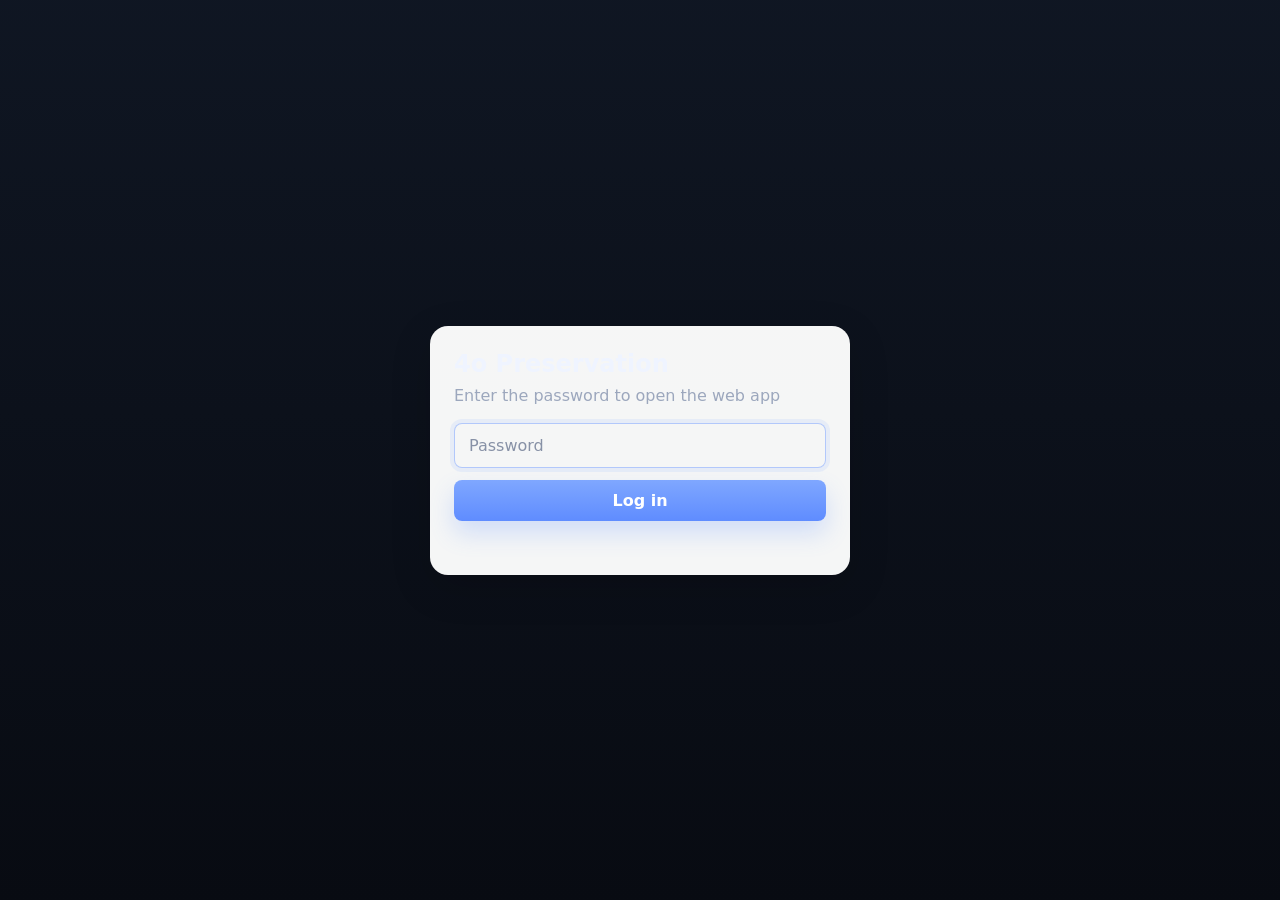
<file: static/login.html>
<!doctype html>
<html lang="en">
  <head>
    <meta charset="utf-8" />
    <meta name="viewport" content="width=device-width, initial-scale=1" />
    <title>Login · 4o Preservation</title>
    <link rel="stylesheet" href="/static/styles.css" />
    <style>
      body {
        display: grid;
        place-items: center;
        min-height: 100vh;
      }

      .login-card {
        width: min(420px, calc(100vw - 32px));
        background: rgba(255, 255, 255, 0.96);
        border-radius: 18px;
        padding: 24px;
        box-shadow: 0 12px 40px rgba(0, 0, 0, 0.15);
      }

      .login-card h1 {
        margin: 0 0 8px;
      }

      .login-card p {
        margin: 0 0 18px;
      }

      .login-card input,
      .login-card button {
        width: 100%;
      }

      .login-card button {
        margin-top: 12px;
      }

      .error-text {
        min-height: 1.25rem;
        margin-top: 10px;
        color: #b42318;
      }
    </style>
  </head>
  <body>
    <section class="login-card" aria-label="Login form">
      <h1>4o Preservation</h1>
      <p class="muted">Enter the password to open the web app</p>

      <form id="loginForm">
        <input
          id="passwordInput"
          type="password"
          placeholder="Password"
          autocomplete="current-password"
          aria-label="Password"
          required
        />
        <button class="primary" id="loginButton" type="submit">Log in</button>
      </form>

      <div id="errorText" class="error-text" aria-live="polite"></div>
    </section>

    <script>
      const form = document.getElementById("loginForm");
      const passwordInput = document.getElementById("passwordInput");
      const loginButton = document.getElementById("loginButton");
      const errorText = document.getElementById("errorText");

      form.addEventListener("submit", async (event) => {
        event.preventDefault();

        const password = passwordInput.value.trim();
        if (!password) {
          errorText.textContent = "Enter a password";
          return;
        }

        loginButton.disabled = true;
        loginButton.textContent = "Signing in...";
        errorText.textContent = "";

        try {
          const response = await fetch("/login", {
            method: "POST",
            headers: { "Content-Type": "application/json" },
            body: JSON.stringify({ password }),
          });

          const contentType = response.headers.get("Content-Type") || "";
          const isJson = contentType.includes("application/json");
          const body = isJson ? await response.json() : await response.text();

          if (!response.ok) {
            const message =
              isJson && body && body.error
                ? body.error
                : "Login failed";
            throw new Error(message);
          }

          window.location.href = "/";
        } catch (error) {
          errorText.textContent = error.message || "Login failed";
          passwordInput.select();
        } finally {
          loginButton.disabled = false;
          loginButton.textContent = "Log in";
        }
      });

      passwordInput.focus();
    </script>
  </body>
</html>
</file>
<file: static/styles.css>
:root {
  color-scheme: dark;
  --bg: #0a0d14;
  --bg-accent:
    radial-gradient(circle at top, rgba(102, 145, 255, 0.16), transparent 28%),
    radial-gradient(circle at 85% 10%, rgba(67, 212, 181, 0.14), transparent 24%),
    linear-gradient(180deg, #0b0f17 0%, #090c13 100%);
  --panel: rgba(18, 24, 36, 0.82);
  --panel-strong: rgba(14, 19, 31, 0.94);
  --border: rgba(255, 255, 255, 0.08);
  --border-strong: rgba(255, 255, 255, 0.13);
  --text: #eff4ff;
  --muted: #9ca7bd;
  --accent: #7aa2ff;
  --accent-strong: #5d8eff;
  --danger: #ffb1b1;
  --danger-bg: rgba(255, 99, 99, 0.12);
  --danger-border: rgba(255, 137, 137, 0.4);
  --shadow-lg: 0 24px 60px rgba(0, 0, 0, 0.38);
  --shadow-md: 0 14px 30px rgba(0, 0, 0, 0.24);
  --radius-xl: 24px;
  --radius-lg: 18px;
  --radius-md: 14px;
  --radius-sm: 10px;
  --header-height: 88px;
}

* {
  box-sizing: border-box;
}

html,
body {
  margin: 0;
  min-height: 100%;
}

body {
  font-family:
    system-ui,
    ui-sans-serif,
    sans-serif;
  background: var(--bg-accent);
  color: var(--text);
}

button,
input,
textarea {
  font: inherit;
}

button {
  transition:
    transform 140ms ease,
    border-color 140ms ease,
    background 140ms ease,
    opacity 140ms ease;
}

button:hover:not(:disabled) {
  transform: translateY(-1px);
}

button:disabled,
textarea:disabled,
input:disabled {
  opacity: 0.62;
  cursor: not-allowed;
}

input,
textarea,
button {
  border-radius: var(--radius-sm);
  border: 1px solid var(--border);
}

input,
textarea,
select {
  background: rgba(255, 255, 255, 0.03);
  color: var(--text);
  padding: 12px 14px;
  outline: none;
}

input::placeholder,
textarea::placeholder {
  color: #8791a6;
}

input:focus,
textarea:focus,
select:focus {
  border-color: rgba(122, 162, 255, 0.55);
  box-shadow: 0 0 0 4px rgba(122, 162, 255, 0.12);
}

textarea {
  resize: none;
  min-height: 96px;
  line-height: 1.5;
}

button {
  background: rgba(255, 255, 255, 0.04);
  color: var(--text);
  padding: 11px 14px;
  cursor: pointer;
}

button.primary {
  background: linear-gradient(180deg, var(--accent) 0%, var(--accent-strong) 100%);
  border: none;
  color: #fff;
  font-weight: 700;
  box-shadow: 0 12px 24px rgba(93, 142, 255, 0.24);
}

button.primary:hover:not(:disabled) {
  box-shadow: 0 16px 28px rgba(93, 142, 255, 0.3);
}

.secondary {
  background: transparent;
  border: 1px solid var(--border);
  color: inherit;
}

#clearMemories {
  border-color: rgba(255, 118, 118, 0.28);
  color: var(--danger);
  background: rgba(255, 118, 118, 0.06);
}

header {
  display: flex;
  align-items: center;
  gap: 16px;
  padding: 18px 22px;
  margin: 18px 18px 0;
  min-height: var(--header-height);
  border: 1px solid var(--border);
  background: var(--panel);
  backdrop-filter: blur(18px);
  border-radius: var(--radius-xl);
  box-shadow: var(--shadow-md);
}

header strong {
  display: block;
  font-size: 1.1rem;
  letter-spacing: 0.01em;
}

.header-actions,
.panel-heading {
  display: flex;
  align-items: center;
  gap: 10px;
}

.header-actions {
  margin-left: auto;
}

.panel-heading {
  justify-content: space-between;
}

.chat-panel-heading {
  margin-bottom: 14px;
}

.chat-panel-heading h2 {
  margin: 0;
}

.chat-heading-actions {
  display: flex;
  align-items: center;
  gap: 8px;
  flex-wrap: wrap;
}

.chat-heading-actions button {
  min-height: 38px;
  padding: 9px 12px;
}

.mobile-only {
  display: none;
}

main {
  display: grid;
  grid-template-columns: minmax(260px, 300px) minmax(0, 1fr) minmax(280px, 340px);
  gap: 16px;
  min-height: calc(100dvh - var(--header-height) - 52px);
  height: calc(100dvh - var(--header-height) - 52px);
  padding: 16px 18px 18px;
}

.panel-conversations,
.panel-chat,
.panel-memories {
  display: flex;
  flex-direction: column;
  min-height: 0;
  border: 1px solid var(--border);
  border-radius: var(--radius-xl);
  background: var(--panel);
  backdrop-filter: blur(20px);
  box-shadow: var(--shadow-lg);
  overflow: hidden;
}

.panel-memories {
  overflow-y: auto;
  overflow-x: hidden;
}

.panel-chat {
  background: linear-gradient(180deg, rgba(18, 24, 36, 0.95) 0%, rgba(13, 18, 29, 0.98) 100%);
}

.panel-conversations,
.panel-memories {
  padding: 18px;
}

.panel-chat {
  padding: 18px 18px 14px;
}

h2 {
  margin: 0 0 14px;
  font-size: 1.05rem;
}

h3 {
  margin: 0;
  font-size: 1rem;
}

.search-row,
.row {
  display: flex;
  gap: 10px;
  margin-bottom: 14px;
}

.search-row input,
.row input {
  width: 100%;
}

.mobile-history-hint {
  display: none;
  margin: -2px 0 12px;
  font-size: 13px;
  color: var(--muted);
}

.list {
  display: flex;
  flex-direction: column;
  gap: 10px;
  min-height: 0;
  overflow-y: auto;
  padding-right: 4px;
}

.list-item {
  display: grid;
  grid-template-columns: minmax(0, 1fr) auto;
  gap: 8px;
  align-items: stretch;
}

.list-item.pinned .list-primary {
  border-color: rgba(255, 205, 112, 0.32);
  background: linear-gradient(180deg, rgba(255, 205, 112, 0.12), rgba(122, 162, 255, 0.06));
}

.list-item button {
  text-align: left;
  white-space: pre-wrap;
  border-color: transparent;
  background: rgba(255, 255, 255, 0.04);
}

.list-primary {
  padding: 14px;
  line-height: 1.45;
}

.list-primary:hover,
.list-primary.active {
  border-color: rgba(122, 162, 255, 0.36);
  background: linear-gradient(180deg, rgba(122, 162, 255, 0.14), rgba(122, 162, 255, 0.08));
}

.list-item-actions {
  display: inline-flex;
  align-items: stretch;
  gap: 8px;
}

.list-item .danger {
  min-width: 42px;
  padding-inline: 0;
  color: var(--danger);
  border-color: rgba(255, 118, 118, 0.22);
  background: rgba(255, 118, 118, 0.06);
}

.list-item .conversation-pin {
  min-width: 42px;
  padding-inline: 0;
  text-align: center;
  color: #ffd987;
  border-color: rgba(255, 205, 112, 0.24);
  background: rgba(255, 205, 112, 0.07);
}

.status {
  margin: 0 0 14px;
  min-height: 0;
  padding: 0;
  color: var(--muted);
}

.status:not(:empty) {
  min-height: 44px;
  padding: 12px 14px;
  border-radius: var(--radius-md);
  border: 1px solid rgba(122, 162, 255, 0.22);
  background: rgba(122, 162, 255, 0.08);
}

.status.error:not(:empty) {
  color: var(--danger);
  border-color: var(--danger-border);
  background: var(--danger-bg);
}

.messages {
  flex: 1;
  min-height: 0;
  overflow-y: auto;
  display: flex;
  flex-direction: column;
  gap: 14px;
  padding-right: 6px;
}

.messages:empty::before {
  content: "Start a conversation. Your saved memories will still be available in context.";
  display: block;
  margin: auto 0;
  padding: 18px;
  border: 1px dashed var(--border-strong);
  border-radius: var(--radius-lg);
  color: var(--muted);
  text-align: center;
  background: rgba(255, 255, 255, 0.025);
}

.bubble {
  max-width: min(78ch, 84%);
  padding: 14px 16px;
  border-radius: 18px;
  line-height: 1.6;
  font-size: 0.97rem;
  white-space: pre-wrap;
  border: 1px solid transparent;
}

.bubble.user {
  align-self: flex-end;
  background: linear-gradient(180deg, rgba(122, 162, 255, 0.22), rgba(122, 162, 255, 0.14));
  border-color: rgba(122, 162, 255, 0.24);
  border-bottom-right-radius: 6px;
}

.bubble.assistant {
  align-self: flex-start;
  background: rgba(255, 255, 255, 0.05);
  border-color: rgba(255, 255, 255, 0.08);
  border-bottom-left-radius: 6px;
}

.bubble.pending {
  opacity: 0.82;
  font-style: italic;
}

.bubble.error {
  border-color: var(--danger-border);
  background: var(--danger-bg);
}

.message-row {
  display: flex;
  flex-direction: column;
  gap: 6px;
}

.message-row.user {
  align-items: flex-end;
}

.message-row.assistant {
  align-items: flex-start;
}

.message-timestamp {
  color: var(--muted);
  font-size: 0.74rem;
  line-height: 1.2;
}

.message-row.user .message-timestamp {
  align-self: flex-end;
}

.message-image-previews {
  display: grid;
  grid-template-columns: repeat(auto-fit, minmax(150px, 1fr));
  gap: 10px;
  width: min(78ch, 84%);
}

.message-image-preview-card {
  display: flex;
  flex-direction: column;
  gap: 6px;
  padding: 8px;
  border-radius: var(--radius-md);
  border: 1px solid var(--border);
  background: rgba(255, 255, 255, 0.04);
  text-decoration: none;
  color: inherit;
  overflow: hidden;
}

.message-image-preview-card:hover {
  border-color: rgba(122, 162, 255, 0.36);
  background: rgba(122, 162, 255, 0.08);
}

.message-image-preview-img {
  width: 100%;
  aspect-ratio: 16 / 10;
  object-fit: cover;
  border-radius: 12px;
  background: rgba(255, 255, 255, 0.05);
}

.message-image-preview-label {
  font-size: 0.9rem;
  font-weight: 600;
  line-height: 1.35;
}

.message-image-preview-source {
  font-size: 0.78rem;
  color: var(--muted);
}

.message-actions {
  display: flex;
  gap: 8px;
}

.message-action-button {
  padding: 7px 10px;
  font-size: 0.85rem;
}

.message-action-select {
  min-width: 136px;
  padding: 7px 9px;
  font-size: 0.85rem;
}

.code-block-wrap {
  position: relative;
}

.code-block-actions {
  display: flex;
  justify-content: flex-end;
  margin: 0 0 6px;
}

.code-copy-button {
  padding: 6px 10px;
  font-size: 0.8rem;
}

.message-row.assistant .message-actions,
.message-row.user .message-actions,
.image-actions {
  flex-wrap: wrap;
}

.image-actions {
  display: flex;
  flex-wrap: wrap;
  gap: 8px;
}

.image-action-button {
  padding: 7px 10px;
  font-size: 0.85rem;
}

.attachment-card-list {
  display: flex;
  flex-direction: column;
  gap: 10px;
  width: min(78ch, 84%);
}

.message-row.user .attachment-card-list {
  align-self: flex-end;
}

.attachment-card {
  display: flex;
  gap: 12px;
  align-items: stretch;
  padding: 10px;
  border-radius: 16px;
  border: 1px solid rgba(255, 255, 255, 0.08);
  background: rgba(255, 255, 255, 0.035);
  overflow: hidden;
}

.attachment-card.image {
  background: linear-gradient(180deg, rgba(122, 162, 255, 0.08), rgba(255, 255, 255, 0.03));
}

.attachment-card.file {
  background: linear-gradient(180deg, rgba(255, 255, 255, 0.04), rgba(255, 255, 255, 0.025));
}

.attachment-card-thumb-wrap {
  flex: 0 0 112px;
  width: 112px;
  border-radius: 12px;
  overflow: hidden;
  background: rgba(255, 255, 255, 0.04);
  border: 1px solid rgba(255, 255, 255, 0.07);
  cursor: zoom-in;
}

.attachment-card-thumb {
  display: block;
  width: 100%;
  height: 100%;
  min-height: 84px;
  max-height: 112px;
  object-fit: cover;
}

.attachment-card-icon {
  flex: 0 0 70px;
  display: inline-flex;
  align-items: center;
  justify-content: center;
  min-height: 70px;
  border-radius: 12px;
  background: rgba(255, 255, 255, 0.055);
  border: 1px solid rgba(255, 255, 255, 0.08);
  color: rgba(236, 242, 255, 0.92);
  font-size: 0.8rem;
  font-weight: 700;
  letter-spacing: 0.06em;
}

.attachment-card-body {
  display: flex;
  flex-direction: column;
  justify-content: center;
  gap: 6px;
  min-width: 0;
}

.attachment-card-actions {
  display: flex;
  flex-wrap: wrap;
  gap: 8px;
  margin-top: 2px;
}

.attachment-card-action {
  padding: 7px 10px;
  font-size: 0.82rem;
}

.attachment-card-title {
  font-size: 0.95rem;
  font-weight: 600;
  color: rgba(245, 248, 255, 0.96);
  overflow-wrap: anywhere;
}

.attachment-card-meta {
  font-size: 0.8rem;
  color: rgba(255, 255, 255, 0.62);
  overflow-wrap: anywhere;
}

.attachment-card-excerpt {
  font-size: 0.82rem;
  line-height: 1.45;
  color: rgba(240, 245, 255, 0.78);
  display: -webkit-box;
  -webkit-line-clamp: 4;
  -webkit-box-orient: vertical;
  overflow: hidden;
}

.attachment-lightbox {
  position: fixed;
  inset: 0;
  z-index: 80;
  display: flex;
  align-items: center;
  justify-content: center;
  padding: 24px;
  background: rgba(6, 10, 18, 0.78);
  backdrop-filter: blur(6px);
}

.attachment-lightbox[hidden] {
  display: none !important;
}

.attachment-lightbox-dialog {
  display: flex;
  flex-direction: column;
  gap: 12px;
  max-width: min(92vw, 1100px);
  max-height: 92vh;
}

.attachment-lightbox-close {
  align-self: flex-end;
}

.attachment-lightbox-image {
  display: block;
  max-width: 100%;
  max-height: calc(92vh - 56px);
  border-radius: 16px;
  border: 1px solid rgba(255, 255, 255, 0.12);
  box-shadow: 0 24px 60px rgba(0, 0, 0, 0.42);
  background: rgba(255, 255, 255, 0.03);
}

.attachment-preview {
  position: fixed;
  inset: 0;
  z-index: 82;
  display: flex;
  align-items: center;
  justify-content: center;
  padding: 24px;
  background: rgba(6, 10, 18, 0.78);
  backdrop-filter: blur(6px);
}

.attachment-preview[hidden] {
  display: none !important;
}

.attachment-preview-dialog {
  display: flex;
  flex-direction: column;
  gap: 12px;
  width: min(96vw, 1040px);
  max-height: 92vh;
  padding: 16px;
  border-radius: 18px;
  border: 1px solid rgba(255, 255, 255, 0.09);
  background: linear-gradient(180deg, rgba(17, 23, 35, 0.98), rgba(11, 16, 26, 0.99));
  box-shadow: 0 24px 60px rgba(0, 0, 0, 0.42);
}

.attachment-preview-header {
  display: flex;
  align-items: center;
  justify-content: space-between;
  gap: 12px;
}

.attachment-preview-title {
  min-width: 0;
  font-size: 0.96rem;
  font-weight: 600;
  color: rgba(245, 248, 255, 0.96);
  overflow-wrap: anywhere;
}

.attachment-preview-frame {
  width: 100%;
  min-height: 72vh;
  border: 1px solid rgba(255, 255, 255, 0.08);
  border-radius: 14px;
  background: #fff;
}

.attachment-preview-text {
  margin: 0;
  width: 100%;
  max-height: 72vh;
  overflow: auto;
  padding: 14px 16px;
  border-radius: 14px;
  border: 1px solid rgba(255, 255, 255, 0.08);
  background: rgba(255, 255, 255, 0.03);
  color: rgba(245, 248, 255, 0.94);
  white-space: pre-wrap;
  overflow-wrap: anywhere;
  line-height: 1.5;
}

.composer {

 display: grid;

 grid-template-columns: minmax(0, 1fr) auto;

 grid-template-areas:

 "text send"
 "hint send"
 "file send"
 "toggle send";

 gap: 10px;

 position: static;

 bottom: auto;

 background: rgba(14, 19, 31, 0.94);

 padding: 14px;

 margin-top: auto;

 border-top: 1px solid var(--border);

 border-radius: var(--radius-lg);

}

.composer textarea {
  grid-area: text;
  min-height: 104px;
}

.composer-hint {

 grid-area: hint;

 font-size: 0.82rem;

 line-height: 1.45;

 color: var(--muted);

 background: rgba(255, 255, 255, 0.04);

 border: 1px solid rgba(255, 255, 255, 0.08);

 border-radius: 10px;

 padding: 10px 12px;

}

.composer-hint code {

 font-size: 0.8rem;

}

.composer-hint[hidden] {

 display: none;

}

.composer #fileInput {
  grid-area: file;
  width: 100%;
  min-width: 0;
  padding: 10px 12px;
}

.composer-toggles {
  grid-area: toggle;
  display: flex;
  flex-wrap: wrap;
  gap: 10px 14px;
}

.composer-model-controls {
  display: flex;
  flex-wrap: wrap;
  align-items: end;
  gap: 12px;
}

.composer-setting {
  display: flex;
  flex-direction: column;
  gap: 6px;
  min-width: 160px;
  color: var(--muted);
  font-size: 0.84rem;
}

.composer-setting span {
  line-height: 1.2;
}

.composer-setting select {
  min-width: 0;
}

.composer-inline-toggles {
  display: inline-flex;
  flex-wrap: wrap;
  align-items: end;
  gap: 12px;
}

.reasoning-toggle {
  min-height: 42px;
  align-self: end;
}

.branch-toggle {
  min-height: 42px;
  align-self: end;
}

.search-toggle {
  justify-self: start;
  display: inline-flex;
  align-items: center;
  gap: 8px;
  font-size: 0.88rem;
  color: var(--muted);
}

.search-toggle input {
  width: 16px;
  height: 16px;
  margin: 0;
}

#sendMessage {
  grid-area: send;
  min-width: 104px;
}

.bubble p,
.bubble ul,
.bubble pre,
.bubble blockquote,
.bubble h1,
.bubble h2,
.bubble h3 {
  margin: 0 0 10px;
}

.bubble :last-child {
  margin-bottom: 0;
}

.bubble ul {
  padding-left: 1.2rem;
}

.bubble code {
  font-family: ui-monospace, SFMono-Regular, Menlo, Monaco, Consolas, "Liberation Mono", monospace;
  font-size: 0.9em;
  background: rgba(255, 255, 255, 0.08);
  border-radius: 6px;
  padding: 0.15em 0.35em;
}

.bubble pre {
  overflow-x: auto;
  padding: 10px 12px;
  border-radius: 10px;
  border: 1px solid var(--border);
  background: rgba(0, 0, 0, 0.28);
}

.bubble pre code {
  background: transparent;
  border-radius: 0;
  padding: 0;
}

.bubble blockquote {
  border-left: 3px solid rgba(122, 162, 255, 0.42);
  margin-left: 0;
  padding-left: 10px;
  color: var(--muted);
}

.bubble a {
  color: #a6c0ff;
}

.bubble img {
  display: block;
  max-width: min(520px, 100%);
  height: auto;
  border-radius: 12px;
  border: 1px solid var(--border);
}

.memory-item {
  display: flex;
  flex-direction: column;
  gap: 8px;
  padding: 14px;
  border: 1px solid var(--border);
  border-radius: var(--radius-md);
  background: rgba(255, 255, 255, 0.035);
}

.library-section {
  display: flex;
  flex-direction: column;
  gap: 10px;
  margin-bottom: 18px;
  padding-bottom: 18px;
  border-bottom: 1px solid var(--border);
}

.library-heading {
  display: flex;
  align-items: center;
  justify-content: space-between;
  gap: 10px;
}

.library-heading button {
  min-height: 34px;
  padding: 7px 10px;
}

.library-list {
  display: flex;
  flex-direction: column;
  gap: 10px;
}

.library-empty {
  padding: 12px 0;
  font-size: 0.88rem;
}

.library-item {
  display: grid;
  grid-template-columns: 64px minmax(0, 1fr);
  gap: 10px;
  padding: 10px;
  border: 1px solid var(--border);
  border-radius: var(--radius-md);
  background: rgba(255, 255, 255, 0.035);
}

.library-preview {
  display: grid;
  place-items: center;
  width: 64px;
  aspect-ratio: 1;
  padding: 0;
  overflow: hidden;
  border-radius: var(--radius-sm);
  background: rgba(122, 162, 255, 0.08);
  color: rgba(226, 236, 255, 0.9);
  font-size: 0.72rem;
  font-weight: 800;
}

.library-preview img {
  width: 100%;
  height: 100%;
  object-fit: cover;
}

.library-body {
  min-width: 0;
  display: flex;
  flex-direction: column;
  gap: 6px;
}

.library-title,
.library-meta {
  overflow: hidden;
  text-overflow: ellipsis;
  white-space: nowrap;
}

.library-title {
  font-weight: 700;
  font-size: 0.9rem;
}

.library-meta {
  color: var(--muted);
  font-size: 0.78rem;
}

.library-actions {
  display: flex;
  gap: 6px;
  flex-wrap: wrap;
}

.library-actions button {
  min-height: 30px;
  padding: 6px 8px;
  font-size: 0.8rem;
}

.memory-controls {
  flex-wrap: wrap;
  align-items: center;
}

.memory-controls select {
  min-width: 0;
  flex: 1 1 140px;
}

.memory-pin-toggle {
  display: inline-flex;
  align-items: center;
  gap: 8px;
  white-space: nowrap;
}

.memory-tags {
  display: flex;
  flex-wrap: wrap;
  gap: 6px;
}

.memory-tag {
  display: inline-flex;
  align-items: center;
  padding: 4px 8px;
  border-radius: 999px;
  font-size: 0.76rem;
  line-height: 1.2;
  border: 1px solid rgba(122, 162, 255, 0.22);
  background: rgba(122, 162, 255, 0.08);
  color: rgba(226, 236, 255, 0.9);
}

.memory-suggestions {
  margin-bottom: 12px;
}

.memory-suggestions[hidden] {
  display: none;
}

.suggestion-item {
  border-color: rgba(122, 162, 255, 0.22);
  background: rgba(122, 162, 255, 0.06);
}

.suggestion-editor {
  display: flex;
  flex-direction: column;
  gap: 8px;
}

.suggestion-editor-input {
  width: 100%;
  min-height: 84px;
  resize: vertical;
}

.suggestion-editor-controls {
  margin-top: 0;
}

.memory-actions {
  display: flex;
  gap: 8px;
  flex-wrap: wrap;
}

.scheduled-task-section {
  margin-top: 18px;
  display: flex;
  flex-direction: column;
  gap: 10px;
}

.scheduled-task-toggle {
  display: flex;
  align-items: center;
  justify-content: space-between;
  width: 100%;
  padding: 0;
  border: 0;
  background: transparent;
  font-size: 1rem;
  font-weight: 700;
}

.scheduled-task-content[hidden] {
  display: none;
}

.scheduled-task-content {
  display: flex;
  flex-direction: column;
  gap: 10px;
  min-height: 0;
}

.scheduled-task-controls,
.scheduled-task-options,
.scheduled-task-actions {
  flex-wrap: wrap;
}

.scheduled-task-controls > input,
.scheduled-task-controls > select {
  flex: 1 1 140px;
  min-width: 0;
}

.scheduled-task-note {
  font-size: 0.82rem;
  color: var(--muted);
}

#scheduledTaskPrompt {
  min-height: 96px;
  resize: vertical;
}

#scheduledTaskRunAt {
  min-width: 220px;
}

#scheduledTaskList {
  overflow: visible;
  max-height: none;
  padding-bottom: 10px;
}

.muted {
  color: var(--muted);
}

::-webkit-scrollbar {
  width: 10px;
  height: 10px;
}

::-webkit-scrollbar-thumb {
  background: rgba(255, 255, 255, 0.12);
  border-radius: 999px;
}

::-webkit-scrollbar-track {
  background: transparent;
}

@media (max-width: 1180px) {
  main {
    grid-template-columns: 250px minmax(0, 1fr);
    grid-template-areas:
      "left center"
      "right center";
  }

  .panel-conversations {
    grid-area: left;
  }

  .panel-chat {
    grid-area: center;
  }

  .panel-memories {
    grid-area: right;
  }
}

@media (max-width: 1100px) {
  body {
    font-size: 16px;
  }

  header {
    padding: 12px 14px;
    margin: 10px 10px 0;
    min-height: 64px;
  }

  .mobile-only {
    display: inline-flex;
  }

  main {
    grid-template-columns: 1fr;
    grid-template-rows: minmax(0, 1fr) minmax(220px, 30dvh);
    grid-template-areas:
      "center"
      "right";
    min-height: calc(100dvh - 84px);
    height: calc(100dvh - 84px);
    gap: 10px;
    padding: 10px;
    overflow: hidden;
  }

  .panel-chat {
    min-height: 0;
  }
  
  .chat-panel-heading {
    flex-direction: column;
    align-items: stretch;
    gap: 10px;
  }

  .chat-heading-actions {
    width: 100%;
  }

  .chat-heading-actions button {
    flex: 1 1 0;
  }

  .panel-conversations {
    position: fixed;
    top: 74px;
    left: 10px;
    right: 10px;
    bottom: 10px;
    z-index: 30;
    padding: 18px;
    box-shadow: 0 18px 60px rgba(0, 0, 0, 0.45);
    transform: translateY(110%);
    opacity: 0;
    pointer-events: none;
    transition:
      transform 0.2s ease,
      opacity 0.2s ease;
  }

  body.mobile-history-open .panel-conversations {
    transform: translateY(0);
    opacity: 1;
    pointer-events: auto;
  }

  .mobile-history-hint {
    display: block;
  }

  .panel-memories {
    overflow-y: auto;
    padding-bottom: 10px;
  }

  #memoryList {
    flex: 1;
    min-height: 120px;
  }

  #memorySuggestions,
  #scheduledTaskList {
    flex: 0 0 auto;
    min-height: 0;
  }

  .panel-memories .row {
    flex-wrap: wrap;
  }

  .panel-memories #saveMemory {
    flex: 1 1 100%;
  }

  .panel-memories #clearMemories {
    margin-top: 6px;
    background: transparent;
    border: 1px solid #8f4b4b;
    color: #ffb3b3;
    opacity: 0.9;
  }

  h2 {
    font-size: 13px;
  }

  .list button {
    padding: 10px;
    font-size: 15px;
  }

  .bubble {
    max-width: 100%;
    font-size: 16px;
    line-height: 1.6;
    padding: 12px 13px;
  }

  .composer {
    position: sticky;
    bottom: 0;
    padding-top: 8px;
    margin-top: 0;
    border-top: 0;
    grid-template-columns: 1fr;
    grid-template-areas:
      "text"
      "hint"
      "file"
      "toggle"
      "send";
  }

  .search-toggle {
    justify-self: start;
  }

  .composer-toggles {
    gap: 10px;
  }

  textarea {
    min-height: 108px;
    font-size: 16px;
  }

  #fileInput {
    font-size: 15px;
  }

  button,
  button.primary {
    font-size: 15px;
    min-height: 42px;
  }

  .search-row,
  .row {
    flex-direction: column;
    align-items: stretch;
  }

  #clearConversationSearch,
  #clearMemories,
  #saveMemory,
  #sendMessage {
    width: 100%;
  }
}

@media (max-width: 1100px) and (orientation: landscape) {
  .mobile-only {
    display: none;
  }

  main {
    grid-template-columns: 250px minmax(0, 1fr);
    grid-template-rows: 1fr;
    grid-template-areas:
      "left center";
  }

  .panel-conversations {
    position: static;
    transform: none;
    opacity: 1;
    pointer-events: auto;
    box-shadow: none;
  }

  .mobile-history-hint {
    display: none;
  }

  .panel-memories {
    display: none;
  }

  .composer {
    position: static;
    margin-top: auto;
    border-top: 1px solid var(--border);
  }
}

/* --- Mobile layout override: let chat own the screen, use slide-over drawers --- */
.mobile-drawer-backdrop {
  position: fixed;
  inset: 0;
  background: rgba(4, 8, 16, 0.52);
  backdrop-filter: blur(4px);
  z-index: 24;
}

@media (max-width: 1100px) and (orientation: portrait) {
  main {
    grid-template-columns: 1fr !important;
    grid-template-rows: minmax(0, 1fr) !important;
    grid-template-areas: "center" !important;
    min-height: calc(100dvh - 84px) !important;
    height: calc(100dvh - 84px) !important;
    gap: 10px;
    padding: 10px;
    overflow: hidden;
  }

  .panel-chat {
    grid-area: center;
    min-height: 0;
  }

  .panel-chat .messages {
    min-height: 0;
    padding-bottom: 6px;
  }

  .panel-chat .composer {
    margin-top: 12px;
    position: sticky;
    bottom: 0;
    z-index: 5;
    background: rgba(14, 19, 31, 0.92);
    backdrop-filter: blur(18px);
    border-radius: 18px;
    box-shadow: 0 18px 40px rgba(0, 0, 0, 0.28);
  }

  .panel-conversations,
  .panel-memories {
    position: fixed !important;
    top: 74px;
    bottom: 10px;
    width: min(92vw, 420px);
    z-index: 30;
    box-shadow: 0 18px 60px rgba(0, 0, 0, 0.45);
    opacity: 0;
    pointer-events: none;
    transition: transform 0.22s ease, opacity 0.22s ease;
  }

  .panel-conversations {
    left: 10px;
    right: auto;
    transform: translateX(-110%);
  }

  .panel-memories {
    right: 10px;
    left: auto;
    transform: translateX(110%);
    overflow-y: auto;
    padding-bottom: 10px;
  }

  body.mobile-history-open .panel-conversations {
    transform: translateX(0);
    opacity: 1;
    pointer-events: auto;
  }

  body.mobile-memories-open .panel-memories {
    transform: translateX(0);
    opacity: 1;
    pointer-events: auto;
  }

  body.mobile-history-open .panel-memories {
    transform: translateX(110%);
    opacity: 0;
    pointer-events: none;
  }

  body.mobile-memories-open .panel-conversations {
    transform: translateX(-110%);
    opacity: 0;
    pointer-events: none;
  }

  .chat-panel-heading {
    flex-direction: column;
    align-items: stretch;
    gap: 10px;
  }

  .chat-heading-actions {
    width: 100%;
    flex-wrap: wrap;
  }

  .chat-heading-actions button {
    flex: 1 1 0;
  }

  .panel-memories .row {
    flex-wrap: wrap;
  }

  .panel-memories #saveMemory,
  .panel-memories #clearMemories {
    width: 100%;
  }

  .panel-memories #clearMemories {
    margin-top: 6px;
  }

  .scheduled-task-controls {
    display: grid !important;
    grid-template-columns: 1fr 1fr !important;
    gap: 8px !important;
  }

  #scheduledTaskRunAt,
  #scheduledTaskTargetMode {
    grid-column: 1 / -1;
  }

  .mobile-history-hint {
    display: block;
  }
}

@media (max-width: 640px) and (orientation: portrait) {
  header {
    padding: calc(12px + env(safe-area-inset-top, 0px)) 12px 12px;
  }

  .header-actions {
    width: 100%;
    flex-wrap: wrap;
  }

  .header-actions button {
    flex: 1 1 calc(50% - 8px);
    min-height: 42px;
  }

  .panel-chat {
    padding: 14px 12px 12px;
  }

  .messages {
    gap: 12px;
    padding-right: 0;
  }

  .bubble {
    max-width: 100%;
    font-size: 16px;
    line-height: 1.6;
  }

  textarea#messageInput {
    min-height: 120px;
  }

  .panel-conversations,
  .panel-memories {
    top: 72px;
    bottom: 8px;
    width: calc(100vw - 16px);
  }
}

/* --- Phone tightening pass: reduce card bloat and fix memories actions --- */
@media (max-width: 760px) {
  header {
    padding: calc(10px + env(safe-area-inset-top, 0px)) 10px 10px !important;
  }

  .header-card,
  .hero,
  .header-shell,
  .top-card {
    padding: 14px !important;
    border-radius: 18px !important;
  }

  .header-actions,
  .chat-heading-actions,
  .panel-memories .memory-actions {
    display: grid !important;
    grid-template-columns: 1fr 1fr !important;
    gap: 8px !important;
    width: 100% !important;
  }

  .header-actions button,
  .chat-heading-actions button,
  .panel-memories .row > button,
  .panel-memories .memory-actions > button,
  #saveMemory,
  #clearMemories {
    width: 100% !important;
    min-width: 0 !important;
  }

  main {
    gap: 8px !important;
    padding: 8px !important;
    min-height: calc(100dvh - 76px) !important;
    height: calc(100dvh - 76px) !important;
  }

  .panel-chat,
  .panel-conversations,
  .panel-memories {
    border-radius: 18px !important;
  }

  .panel-chat {
    padding: 12px !important;
  }

  .panel-chat h2,
  .panel-conversations h2,
  .panel-memories h2 {
    margin-bottom: 10px !important;
  }

  .messages {
    gap: 10px !important;
    padding-bottom: 4px !important;
  }

  .bubble {
    padding: 14px 16px !important;
    border-radius: 16px !important;
    font-size: 15px !important;
    line-height: 1.5 !important;
    max-width: 100% !important;
  }

  .panel-chat .composer {
    margin-top: 10px !important;
    padding: 10px !important;
    border-radius: 16px !important;
  }

  textarea#messageInput {
    min-height: 84px !important;
    max-height: 160px !important;
    padding: 12px !important;
    font-size: 16px !important;
  }

  #sendButton,
  .send-button,
  button.primary {
    min-height: 48px !important;
  }

  .search-row,
  .chat-search,
  .search-controls {
    display: grid !important;
    grid-template-columns: 44px 1fr !important;
    gap: 8px !important;
    align-items: center !important;
  }

  .search-row input,
  .chat-search input,
  .search-controls input {
    min-width: 0 !important;
    width: 100% !important;
  }

  .search-nav,
  .search-buttons,
  .search-actions {
    display: grid !important;
    grid-template-columns: 44px 44px 1fr auto !important;
    gap: 8px !important;
    align-items: center !important;
  }

  .panel-memories {
    padding: 12px !important;
    overflow-x: hidden !important;
  }

  .panel-memories input,
  .panel-memories textarea,
  .panel-memories select {
    width: 100% !important;
    min-width: 0 !important;
    box-sizing: border-box !important;
  }

  .memory-controls select,
  .scheduled-task-controls > input,
  .scheduled-task-controls > select {
    flex: 0 0 auto !important;
  }

  #memoryPanel .row,
  #memoryPanel .memory-actions,
  #memoryPanel .scheduled-task-controls,
  #memoryPanel .scheduled-task-options,
  #memoryPanel .scheduled-task-actions {
    display: flex !important;
    flex-direction: column !important;
    gap: 8px !important;
  }

  #saveMemory,
  #clearMemories {
    display: block !important;
    width: 100% !important;
    margin: 0 !important;
  }

  #memoryList {
    flex: 1 1 auto !important;
    min-height: 96px !important;
  }

  #memorySuggestions,
  #scheduledTaskList {
    flex: 0 0 auto !important;
    min-height: 0 !important;
  }

  #scheduledTaskRunAt {
    min-width: 0 !important;
  }
}

@media (max-width: 520px) {
  .header-actions,
  .chat-heading-actions {
    grid-template-columns: 1fr 1fr !important;
  }

  .panel-chat {
    padding: 10px !important;
  }

  .bubble {
    font-size: 14px !important;
    padding: 12px 14px !important;
  }

  textarea#messageInput {
    min-height: 72px !important;
  }

  .search-nav,
  .search-buttons,
  .search-actions {
    grid-template-columns: 40px 40px 1fr auto !important;
  }
}

/* --- Mobile chat-first pass: maximize message viewport --- */
@media (max-width: 760px) {
  main {
    min-height: calc(100dvh - 72px) !important;
    height: calc(100dvh - 72px) !important;
  }

  /* Make the top card much shorter */
  header .brand-subtitle,
  header .subtitle,
  .hero p,
  .header-copy p {
    font-size: 0.95rem !important;
    line-height: 1.3 !important;
  }

  .header-card,
  .hero,
  .header-shell,
  .top-card,
  header > section,
  header .panel {
    padding: 12px !important;
  }

  /* Compress the chat card and let it stretch */
  .panel-chat {
    display: flex !important;
    flex-direction: column !important;
    min-height: 0 !important;
    height: 100% !important;
    padding: 10px !important;
  }

  /* The message list should take the leftover space */
  .messages,
  #messages {
    flex: 1 1 auto !important;
    min-height: 0 !important;
    overflow-y: auto !important;
    max-height: none !important;
  }

  /* Make search tools lighter and collapsible-by-default feel */
  .search-row,
  .chat-search,
  .search-controls {
    margin-bottom: 8px !important;
  }

  .search-nav,
  .search-buttons,
  .search-actions {
    margin-bottom: 8px !important;
  }

  .panel-chat .composer {
    margin-top: 8px !important;
    padding: 8px !important;
  }

  textarea#messageInput {
    min-height: 64px !important;
    max-height: 120px !important;
  }

  /* Make upload and extra toggles less dominant */
  .composer input[type="file"],
  .panel-chat input[type="file"],
  #fileInput,
  #attachmentInput {
    font-size: 14px !important;
  }

  .panel-chat label,
  .panel-chat .checkbox-row,
  .panel-chat .toggle-row,
  .panel-chat .option-row {
    font-size: 0.95rem !important;
    line-height: 1.3 !important;
  }

  /* If the app uses a bottom controls/options area, compress it */
  .chat-footer,
  .composer-footer,
  .extra-controls,
  .advanced-controls {
    margin-top: 8px !important;
    gap: 8px !important;
  }
}

@media (max-width: 520px) {
  /* Stack the header into a tighter 2-row compact block */
  .header-actions {
    gap: 6px !important;
  }

  .header-actions button {
    min-height: 40px !important;
    padding: 10px !important;
  }

  .panel-chat {
    padding: 8px !important;
  }

  .messages,
  #messages {
    padding-bottom: 2px !important;
  }

  textarea#messageInput {
    min-height: 56px !important;
    max-height: 100px !important;
  }

  #sendButton,
  .send-button,
  button.primary {
    min-height: 44px !important;
  }
}

/* --- Mobile chat-first: collapse composer extras --- */

@media (max-width: 760px) {
  .chat-title-row {
    width: 100%;
  }

  .chat-title-row h2 {
    margin: 0;
  }

  .chat-heading-actions {
    display: grid !important;
    grid-template-columns: 1fr 1fr;
    gap: 8px;
    width: 100%;
  }

  .chat-heading-actions button {
    width: 100%;
    min-width: 0;
  }

  .panel-chat {
    display: flex !important;
    flex-direction: column !important;
    min-height: 0 !important;
    height: 100% !important;
    padding: 10px !important;
  }

  .messages,
  #messageList {
    flex: 1 1 auto !important;
    min-height: 0 !important;
    overflow-y: auto !important;
    max-height: none !important;
  }

  .composer {
    margin-top: 8px !important;
    padding: 8px !important;
    border-radius: 16px !important;
  }

  textarea#messageInput {
    min-height: 56px !important;
    max-height: 110px !important;
  }

  .composer-tools {
    display: none;
  }

  .composer-tools.open {
    display: block;
  }

  .composer-toggles {
    display: grid !important;
    grid-template-columns: 1fr;
    gap: 8px;
    margin-top: 8px;
  }

  .composer-model-controls {
    display: grid !important;
    grid-template-columns: 1fr;
    gap: 8px;
    margin-top: 8px;
  }

  .composer-setting {
    min-width: 0;
  }

  .composer-actions {
    margin-top: 8px !important;
  }

  #fileInput {
    width: 100%;
    min-width: 0;
    font-size: 14px;
  }
}

@media (min-width: 761px) {
  .composer-tools {
    display: block !important;
  }
}

/* --- Aggressive mobile chat-first layout --- */
@media (max-width: 760px) {
  header {
    padding: calc(8px + env(safe-area-inset-top, 0px)) 8px 8px !important;
  }

  header strong {
    font-size: 0.95rem !important;
    line-height: 1.15 !important;
  }

  header .muted {
    font-size: 0.78rem !important;
    line-height: 1.2 !important;
    margin-top: 2px !important;
  }

  main {
    gap: 8px !important;
    padding: 8px !important;
    min-height: calc(100dvh - 64px) !important;
    height: calc(100dvh - 64px) !important;
    overflow: hidden !important;
  }

  /* Make header card much shorter */
  header,
  .panel-chat,
  .panel-conversations,
  .panel-memories {
    border-radius: 16px !important;
  }

  .header-actions {
    gap: 6px !important;
    align-items: stretch !important;
  }

  .header-actions button {
    min-height: 40px !important;
    padding: 8px 10px !important;
    font-size: 0.95rem !important;
  }

  /* Chat panel should behave like a true viewport */
  .panel-chat {
    display: flex !important;
    flex-direction: column !important;
    min-height: 0 !important;
    height: 100% !important;
    padding: 8px !important;
    overflow: hidden !important;
  }

  .compact-chat-heading {
    padding-bottom: 6px !important;
    margin-bottom: 4px !important;
  }

  .chat-title-row {
    display: flex;
    align-items: center;
    justify-content: space-between;
    gap: 8px;
    width: 100%;
  }

  .chat-title-row h2 {
    margin: 0 !important;
    font-size: 1rem !important;
  }

  .chat-mobile-actions {
    display: flex;
    gap: 6px;
    flex-shrink: 0;
  }

  .chat-mobile-actions button {
    min-height: 38px !important;
    padding: 8px 10px !important;
  }

  /* Message area gets priority */
  .messages,
  #messageList {
    flex: 1 1 auto !important;
    min-height: 0 !important;
    overflow-y: auto !important;
    max-height: none !important;
    margin: 0 !important;
    padding-bottom: 6px !important;
  }

  .messages .bubble,
  .bubble {
    max-width: 100% !important;
    font-size: 15px !important;
    line-height: 1.45 !important;
    padding: 12px 14px !important;
  }

  /* Composer becomes compact */
  .composer {
    margin-top: 6px !important;
    padding: 6px !important;
    border-radius: 14px !important;
    gap: 6px !important;
  }

  textarea#messageInput {
    min-height: 48px !important;
    max-height: 88px !important;
    padding: 10px !important;
    font-size: 16px !important;
  }

  .composer-actions {
    margin-top: 4px !important;
  }

  .composer-actions button {
    min-height: 42px !important;
  }

  .composer-tools {
    display: none;
  }

  .composer-tools.open {
    display: block;
  }

  .composer-toggles {
    display: grid !important;
    grid-template-columns: 1fr !important;
    gap: 6px !important;
    margin-top: 6px !important;
  }

  #fileInput {
    width: 100% !important;
    font-size: 13px !important;
  }

  .status {
    margin-bottom: 4px !important;
  }
}

@media (max-width: 760px) {
  header .muted {
    display: none !important;
  }
}

@media (max-width: 760px) {
  .chat-panel-heading {
    margin-bottom: 8px !important;
  }

  .chat-mobile-actions {
    margin-left: auto;
  }

  .chat-heading-actions {
    display: none !important;
  }

  .panel-chat {
    padding: 8px !important;
  }

  .composer {
    padding: 6px !important;
    margin-top: 6px !important;
  }

  textarea#messageInput {
    min-height: 44px !important;
    max-height: 80px !important;
  }
}

/* --- Clean mobile emergency fix: maximize message area --- */
@media (max-width: 760px) {
  /* Smaller top card */
  header {
    padding: calc(8px + env(safe-area-inset-top, 0px)) 8px 8px !important;
    margin: 8px 8px 0 !important;
    min-height: 0 !important;
    gap: 8px !important;
  }

  header strong {
    font-size: 0.9rem !important;
    line-height: 1.05 !important;
  }

  header .muted {
    display: none !important;
  }

  .header-actions {
    gap: 6px !important;
  }

  .header-actions button {
    min-height: 38px !important;
    padding: 8px 10px !important;
    font-size: 0.95rem !important;
  }

  /* Give main/chat more height */
  main {
    padding: 8px !important;
    gap: 8px !important;
    min-height: calc(100dvh - 58px) !important;
    height: calc(100dvh - 58px) !important;
  }

  .panel-chat {
    padding: 8px !important;
    display: flex !important;
    flex-direction: column !important;
    min-height: 0 !important;
    height: 100% !important;
    overflow: hidden !important;
  }

  .chat-panel-heading {
    margin-bottom: 6px !important;
    gap: 6px !important;
  }

  .chat-panel-heading h2,
  #conversationTitle {
    margin: 0 !important;
    font-size: 0.98rem !important;
  }

  /* Hide always-visible utility clutter on phones */
  .chat-heading-actions,
  .search-nav,
  .search-buttons,
  .search-actions,
  .mobile-search-tools {
    display: none !important;
  }

  .search-row {
    display: grid !important;
    grid-template-columns: minmax(0, 1fr) auto !important;
    gap: 8px !important;
    align-items: center !important;
  }

  #clearConversationSearch {
    width: auto !important;
  }

  /* Messages should win the height battle */
  .messages,
  #messageList {
    flex: 1 1 auto !important;
    min-height: 0 !important;
    max-height: none !important;
    overflow-y: auto !important;
    gap: 10px !important;
    padding-right: 0 !important;
    padding-bottom: 6px !important;
    margin: 0 !important;
  }

  .bubble {
    max-width: 100% !important;
    padding: 12px 14px !important;
    font-size: 15px !important;
    line-height: 1.42 !important;
  }

  /* Compact composer */
  .composer {
    margin-top: 6px !important;
    padding: 6px !important;
    gap: 6px !important;
    border-radius: 14px !important;
    grid-template-columns: 1fr !important;
    grid-template-areas:
      "text"
      "hint"
      "send" !important;
  }

  textarea,
  textarea#messageInput,
  .composer textarea {
    min-height: 44px !important;
    max-height: 72px !important;
    padding: 10px !important;
    font-size: 16px !important;
  }

  .composer-hint[hidden] {
    display: none !important;
  }

  /* Keep tools collapsed unless explicitly opened */
  .composer-tools {
    display: none !important;
  }

  .composer-tools.open {
    display: block !important;
    margin-top: 6px !important;
  }

  .composer-actions {
    margin-top: 2px !important;
  }

  .composer-actions button,
  #sendMessage {
    min-height: 42px !important;
  }

  .chat-mobile-actions {
    margin-left: auto !important;
  }

  .chat-mobile-actions button {
    min-height: 38px !important;
    padding: 8px 10px !important;
  }
}

@media (max-width: 760px) {
  .chat-heading-actions {
    display: none !important;
  }

  .panel-chat {
    padding: 8px !important;
  }

  .messages,
  #messageList {
    flex: 1 1 auto !important;
    min-height: 0 !important;
    overflow-y: auto !important;
  }

  .composer {
    padding: 6px !important;
    gap: 6px !important;
  }

  textarea#messageInput {
    min-height: 44px !important;
    max-height: 72px !important;
  }
}

@media (max-width: 760px) {
  .chat-search-bar {
    display: none !important;
  }

  .chat-heading-actions {
    display: none !important;
  }

  .panel-chat {
    padding: 8px !important;
  }

  .messages,
  #messageList {
    flex: 1 1 auto !important;
    min-height: 0 !important;
    overflow-y: auto !important;
  }

  .composer {
    padding: 6px !important;
    gap: 6px !important;
  }

  textarea#messageInput {
    min-height: 44px !important;
    max-height: 72px !important;
  }

  .attachment-card-list {
    width: 100%;
  }

  .attachment-card {
    padding: 9px;
    gap: 10px;
  }

  .attachment-card-thumb-wrap {
    flex-basis: 92px;
    width: 92px;
  }

  .attachment-card-icon {
    flex-basis: 60px;
    min-height: 60px;
  }

  .attachment-lightbox {
    padding: 12px;
  }

  .attachment-preview {
    padding: 12px;
  }

  .attachment-preview-dialog {
    width: 100%;
    max-height: 94vh;
    padding: 12px;
  }

  .attachment-preview-frame {
    min-height: 60vh;
  }
}

/* --- Composer redesign --- */
.panel-chat .composer {
  display: grid;
  grid-template-columns: minmax(0, 1.55fr) minmax(280px, 0.95fr);
  gap: 12px;
  align-items: start;
  padding: 12px;
  margin-top: auto;
  border: 1px solid rgba(255, 255, 255, 0.08);
  border-top: 1px solid rgba(255, 255, 255, 0.08);
  border-radius: 18px;
  background:
    linear-gradient(180deg, rgba(16, 22, 34, 0.96), rgba(11, 16, 26, 0.98));
  box-shadow: inset 0 1px 0 rgba(255, 255, 255, 0.03);
}

.composer-main {
  display: flex;
  flex-direction: column;
  gap: 10px;
  min-width: 0;
}

.panel-chat .composer textarea#messageInput {
  min-height: 112px;
  padding: 14px 16px;
  border-radius: 16px;
  background: rgba(255, 255, 255, 0.035);
  border: 1px solid rgba(255, 255, 255, 0.08);
}

.composer-context {
  display: flex;
  align-items: center;
  min-height: 0;
}

.composer-context[hidden] {
  display: none;
}

.composer-context-chips {
  display: flex;
  flex-wrap: wrap;
  gap: 8px;
}

.composer-context-chip {
  display: inline-flex;
  align-items: center;
  gap: 8px;
  padding: 7px 10px;
  border-radius: 999px;
  font-size: 0.8rem;
  line-height: 1.2;
  border: 1px solid rgba(255, 255, 255, 0.1);
  background: rgba(255, 255, 255, 0.05);
  color: rgba(240, 245, 255, 0.9);
}

.composer-context-chip.reanalyze {
  border-color: rgba(213, 154, 255, 0.24);
  background: rgba(115, 76, 160, 0.18);
  color: rgba(246, 231, 255, 0.94);
}

.composer-context-chip.editing {
  border-color: rgba(123, 189, 255, 0.24);
  background: rgba(67, 123, 204, 0.16);
  color: rgba(224, 237, 255, 0.94);
}

.composer-context-chip.attachments {
  border-color: rgba(103, 206, 138, 0.24);
  background: rgba(59, 137, 88, 0.16);
  color: rgba(226, 255, 236, 0.94);
}

.composer-context-chip.draft-attachment {
  max-width: min(100%, 360px);
  border-radius: 10px;
}

.composer-context-chip.draft-attachment span {
  min-width: 0;
  overflow: hidden;
  text-overflow: ellipsis;
  white-space: nowrap;
}

.composer-context-chip.clear-attachments {
  border-style: dashed;
}

.composer-context-preview,
.composer-context-remove {
  padding: 0;
  border: none;
  background: transparent;
  color: inherit;
  line-height: 1;
  opacity: 0.8;
}

.composer-context-preview {
  width: auto;
  min-height: 0;
  font-size: 0.76rem;
  text-decoration: underline;
  text-underline-offset: 2px;
}

.composer-context-remove {
  width: 18px;
  height: 18px;
  min-height: 18px;
  font-size: 0.95rem;
}

.composer-context-preview:hover:not(:disabled),
.composer-context-remove:hover:not(:disabled) {
  transform: none;
  opacity: 1;
}

.composer-footer {
  display: flex;
  align-items: end;
  justify-content: space-between;
  gap: 12px;
  flex-wrap: wrap;
}

.composer-file-field {
  display: flex;
  flex-direction: column;
  gap: 7px;
  min-width: min(100%, 320px);
  color: var(--muted);
  font-size: 0.83rem;
}

.composer-section-label,
.composer-card-title {
  font-size: 0.74rem;
  line-height: 1.2;
  letter-spacing: 0.04em;
  text-transform: uppercase;
  color: rgba(255, 255, 255, 0.52);
}

.composer #fileInput {
  width: 100%;
  min-width: 0;
  padding: 10px 12px;
  border-radius: 14px;
  background: rgba(255, 255, 255, 0.035);
  border: 1px solid rgba(255, 255, 255, 0.08);
}

.composer-actions {
  display: flex;
  align-items: center;
  gap: 10px;
  margin-left: auto;
}

.composer-tools {
  display: grid;
  gap: 10px;
  min-width: 0;
}

.composer-tool-card {
  display: flex;
  flex-direction: column;
  gap: 10px;
  padding: 12px;
  border-radius: 16px;
  border: 1px solid rgba(255, 255, 255, 0.08);
  background: rgba(255, 255, 255, 0.03);
}

.composer-toggles,
.composer-model-controls {
  display: flex;
  flex-wrap: wrap;
  gap: 10px 12px;
}

.composer-setting {
  flex: 1 1 150px;
  min-width: 0;
}

.composer-setting select {
  width: 100%;
}

.reasoning-toggle {
  min-height: 42px;
  align-self: end;
}

@media (max-width: 1100px) and (orientation: portrait) {
  .panel-chat .composer {
    grid-template-columns: 1fr;
  }
}

@media (max-width: 760px) {
  .panel-chat .composer {
    grid-template-columns: 1fr !important;
    gap: 8px !important;
    padding: 8px !important;
    border-radius: 16px !important;
  }

  .panel-chat .composer textarea#messageInput {
    min-height: 58px !important;
    max-height: 124px !important;
  }

  .composer-footer {
    flex-direction: column;
    align-items: stretch;
  }

  .composer-file-field {
    min-width: 0;
  }

  .composer-actions {
    width: 100%;
    margin-left: 0;
  }

  .composer-actions button,
  #sendMessage {
    flex: 1 1 0;
  }

  .composer-tools {
    display: none;
  }

  .composer-tools.open {
    display: grid !important;
  }

  .composer-tool-card {
    padding: 10px;
    border-radius: 14px;
  }

  .composer-model-controls,
  .composer-toggles {
    display: grid !important;
    grid-template-columns: 1fr;
    gap: 8px;
  }

  .composer-inline-toggles {
    display: grid;
    grid-template-columns: 1fr;
    gap: 8px;
  }
}

/* --- Mobile memory drawer form fix --- */
@media (max-width: 760px) {
  #memoryPanel {
    gap: 12px;
  }

  #memoryPanel .library-section {
    margin-bottom: 4px;
    padding-bottom: 12px;
  }

  #memoryPanel .memory-add-row {
    display: grid !important;
    grid-template-columns: minmax(0, 1fr) minmax(86px, 27%);
    align-items: stretch !important;
    gap: 8px !important;
    margin-bottom: 8px !important;
    width: 100%;
  }

  #memoryPanel .memory-add-row #memoryInput,
  #memoryPanel .memory-add-row #saveMemory {
    width: 100% !important;
    min-width: 0 !important;
    margin: 0 !important;
  }

  #memoryPanel .memory-add-row #saveMemory {
    display: inline-flex !important;
    align-items: center;
    justify-content: center;
    min-height: 44px !important;
    padding: 10px 12px !important;
  }

  #memoryPanel .memory-controls {
    display: grid !important;
    grid-template-columns: 1fr 1fr;
    align-items: center !important;
    gap: 8px !important;
    margin-bottom: 10px !important;
  }

  #memoryPanel .memory-controls select {
    width: 100% !important;
    min-width: 0 !important;
  }

  #memoryPanel .memory-pin-toggle {
    grid-column: 1 / -1;
    display: grid !important;
    grid-template-columns: 44px 1fr;
    align-items: center;
    gap: 10px;
    width: 100%;
    min-height: 44px;
  }

  #memoryPanel .memory-pin-toggle input {
    width: 28px !important;
    height: 28px;
    justify-self: start;
  }
}

@media (max-width: 390px) {
  #memoryPanel .memory-add-row,
  #memoryPanel .memory-controls {
    grid-template-columns: 1fr;
  }
}

/* --- General visual polish pass --- */
:root {
  --bg-accent:
    linear-gradient(180deg, #0b1019 0%, #090d15 48%, #0a0d14 100%);
  --panel: rgba(17, 23, 34, 0.84);
  --panel-strong: rgba(13, 18, 29, 0.96);
  --surface-soft: rgba(255, 255, 255, 0.032);
  --surface-hover: rgba(255, 255, 255, 0.055);
  --warm: #e6b86e;
  --warm-soft: rgba(230, 184, 110, 0.12);
  --radius-xl: 18px;
  --radius-lg: 14px;
  --radius-md: 10px;
  --radius-sm: 8px;
  --shadow-lg: 0 18px 52px rgba(0, 0, 0, 0.36);
  --shadow-md: 0 10px 28px rgba(0, 0, 0, 0.24);
}

body {
  background:
    linear-gradient(180deg, rgba(16, 23, 36, 0.9), rgba(8, 11, 18, 0.98)),
    #090d15;
}

button,
input,
textarea,
select {
  border-radius: var(--radius-sm);
}

button {
  letter-spacing: 0;
}

button.primary {
  background: linear-gradient(180deg, #7fa7ff 0%, #5f8cff 100%);
}

.secondary,
.library-actions button,
.memory-actions button,
.chat-heading-actions button {
  background: rgba(255, 255, 255, 0.025);
}

.secondary:hover:not(:disabled),
.library-actions button:hover:not(:disabled),
.memory-actions button:hover:not(:disabled),
.chat-heading-actions button:hover:not(:disabled) {
  border-color: rgba(166, 192, 255, 0.28);
  background: rgba(255, 255, 255, 0.06);
}

header,
.panel-conversations,
.panel-chat,
.panel-memories {
  border-color: rgba(255, 255, 255, 0.075);
}

header {
  background:
    linear-gradient(180deg, rgba(22, 29, 43, 0.9), rgba(15, 21, 32, 0.82));
}

.panel-heading {
  padding-bottom: 10px;
  border-bottom: 1px solid rgba(255, 255, 255, 0.065);
}

.chat-panel-heading {
  padding-bottom: 12px;
}

h2,
h3,
.composer-card-title,
.composer-section-label {
  letter-spacing: 0;
}

.list {
  gap: 8px;
}

.list-item {
  gap: 7px;
}

.list-primary,
.memory-item,
.suggestion-item,
.composer-tool-card,
.attachment-card {
  border-radius: var(--radius-md);
  border-color: rgba(255, 255, 255, 0.07);
  background: var(--surface-soft);
}

.list-primary {
  padding: 12px;
}

.list-primary:hover,
.list-primary.active {
  border-color: rgba(122, 162, 255, 0.3);
  background:
    linear-gradient(180deg, rgba(122, 162, 255, 0.12), rgba(255, 255, 255, 0.035));
}

.list-item.pinned .list-primary {
  border-color: rgba(230, 184, 110, 0.32);
  background:
    linear-gradient(180deg, var(--warm-soft), rgba(255, 255, 255, 0.035));
}

.bubble {
  border-radius: 14px;
  box-shadow: 0 8px 24px rgba(0, 0, 0, 0.12);
}

.bubble.user {
  border-bottom-right-radius: 5px;
}

.bubble.assistant {
  background: rgba(255, 255, 255, 0.044);
  border-bottom-left-radius: 5px;
}

.messages:empty::before {
  border-radius: var(--radius-md);
  background: rgba(255, 255, 255, 0.02);
}

.library-section {
  gap: 12px;
  margin-bottom: 16px;
  padding-bottom: 16px;
  border-bottom-color: rgba(255, 255, 255, 0.075);
}

.library-heading h3 {
  display: inline-flex;
  align-items: center;
  gap: 8px;
}

.library-heading h3::before {
  content: "";
  width: 7px;
  height: 18px;
  border-radius: 999px;
  background: linear-gradient(180deg, var(--warm), var(--accent));
}

.library-heading button {
  min-height: 30px;
  padding: 6px 9px;
  font-size: 0.78rem;
}

.library-list {
  gap: 9px;
}

.library-item {
  grid-template-columns: 74px minmax(0, 1fr);
  gap: 12px;
  padding: 9px;
  border-radius: var(--radius-md);
  border-color: rgba(255, 255, 255, 0.07);
  background:
    linear-gradient(180deg, rgba(255, 255, 255, 0.045), rgba(255, 255, 255, 0.024));
}

.library-item:hover {
  border-color: rgba(230, 184, 110, 0.24);
  background:
    linear-gradient(180deg, rgba(230, 184, 110, 0.07), rgba(255, 255, 255, 0.028));
}

.library-item.archived {
  border-color: rgba(104, 211, 145, 0.16);
}

.library-preview {
  width: 74px;
  border-radius: 9px;
  border-color: rgba(255, 255, 255, 0.08);
  background:
    linear-gradient(180deg, rgba(230, 184, 110, 0.12), rgba(122, 162, 255, 0.1));
}

.library-title {
  font-size: 0.92rem;
}

.library-actions {
  gap: 5px;
}

.library-actions button {
  min-height: 28px;
  padding: 5px 8px;
  border-radius: 7px;
  font-size: 0.76rem;
}

.memory-item {
  padding: 12px;
}

.memory-tag {
  border-radius: 7px;
  border-color: rgba(230, 184, 110, 0.18);
  background: rgba(230, 184, 110, 0.08);
}

.suggestion-item {
  border-color: rgba(122, 162, 255, 0.16);
}

.scheduled-task-toggle {
  padding-top: 4px;
  color: rgba(239, 244, 255, 0.96);
}

.scheduled-task-toggle span:last-child {
  color: var(--accent);
}

.panel-chat .composer {
  border-radius: var(--radius-lg);
  background:
    linear-gradient(180deg, rgba(17, 23, 34, 0.96), rgba(12, 17, 27, 0.98));
}

.composer-tool-card {
  padding: 11px;
}

@media (min-width: 1101px) {
  .library-list {
    display: grid;
    grid-template-columns: repeat(2, minmax(0, 1fr));
  }

  .library-item {
    display: flex;
    flex-direction: column;
  }

  .library-preview {
    width: 100%;
    aspect-ratio: 16 / 10;
  }

  .library-actions {
    margin-top: 2px;
  }
}

@media (max-width: 760px) {
  header,
  .panel-chat,
  .panel-conversations,
  .panel-memories {
    border-radius: 16px !important;
  }

  #memoryPanel {
    padding: 14px !important;
  }

  #memoryPanel .panel-heading {
    position: sticky;
    top: -14px;
    z-index: 2;
    margin: -14px -14px 0;
    padding: 14px 14px 10px;
    background: rgba(15, 21, 32, 0.94);
    backdrop-filter: blur(16px);
  }

  #memoryPanel .library-section {
    gap: 10px;
    padding-bottom: 14px;
  }

  #memoryPanel .library-item {
    grid-template-columns: 68px minmax(0, 1fr);
    gap: 10px;
    padding: 9px;
  }

  #memoryPanel .library-preview {
    width: 68px;
  }

  #memoryPanel .library-actions button {
    min-height: 31px;
    padding: 6px 8px;
  }

  #memoryPanel .memory-add-row {
    grid-template-columns: minmax(0, 1fr) 92px;
  }

  #memoryPanel .memory-controls {
    grid-template-columns: minmax(0, 1fr) minmax(0, 1fr);
  }

  #memoryPanel .memory-item {
    padding: 12px;
  }
}

/* --- Suggested memories should not collapse while triaging --- */
#memoryPanel #memorySuggestions:not([hidden]) {
  flex: 0 0 auto !important;
  min-height: 172px !important;
  max-height: min(42vh, 360px);
  overflow-y: auto;
  padding-right: 4px;
  margin-bottom: 14px;
}

#memoryPanel #memorySuggestions:not([hidden]) .muted:first-child {
  position: sticky;
  top: 0;
  z-index: 1;
  padding: 2px 0 6px;
  background: rgba(17, 23, 34, 0.94);
}

#memoryPanel #memorySuggestions:not([hidden]) .suggestion-item {
  flex: 0 0 auto;
}

@media (max-width: 760px) {
  #memoryPanel #memorySuggestions:not([hidden]) {
    min-height: 210px !important;
    max-height: 38vh;
  }
}

/* --- Final landscape phone layout --- */
@media (max-width: 1100px) and (orientation: landscape) {
  main {
    grid-template-columns: minmax(210px, 32vw) minmax(0, 1fr) !important;
    grid-template-rows: minmax(0, 1fr) !important;
    grid-template-areas: "left center" !important;
    min-height: calc(100dvh - 76px) !important;
    height: calc(100dvh - 76px) !important;
    overflow: hidden !important;
  }

  .panel-conversations {
    position: static !important;
    grid-area: left !important;
    display: flex !important;
    min-width: 0 !important;
    min-height: 0 !important;
    height: 100% !important;
    padding: 12px !important;
    transform: none !important;
    opacity: 1 !important;
    pointer-events: auto !important;
    overflow: hidden !important;
    box-shadow: none !important;
  }

  .panel-conversations .list {
    min-height: 0 !important;
    overflow-y: auto !important;
  }

  .panel-memories {
    display: none !important;
  }

  .panel-chat {
    grid-area: center !important;
    display: flex !important;
    flex-direction: column !important;
    min-width: 0 !important;
    min-height: 0 !important;
    height: 100% !important;
    padding: 10px !important;
    overflow: hidden !important;
  }

  .messages,
  #messageList {
    flex: 1 1 auto !important;
    min-height: 0 !important;
    overflow-y: auto !important;
  }

  .panel-chat .composer {
    flex: 0 1 auto !important;
    max-height: 42dvh !important;
    margin-top: 8px !important;
    overflow-y: auto !important;
  }

  .mobile-only {
    display: none !important;
  }

  .search-row {
    display: grid !important;
    grid-template-columns: minmax(0, 1fr) auto !important;
    gap: 8px !important;
    align-items: center !important;
  }

  #clearConversationSearch {
    width: auto !important;
  }

  header {
    min-height: 48px !important;
    margin: 6px 8px 0 !important;
    padding: 8px 10px !important;
    gap: 8px !important;
  }

  header strong {
    font-size: 0.95rem !important;
    line-height: 1.1 !important;
  }

  .header-actions {
    gap: 6px !important;
  }

  .header-actions button {
    min-height: 36px !important;
    padding: 6px 10px !important;
    font-size: 0.9rem !important;
  }

  .panel-conversations,
  .panel-chat {
    border-radius: 14px !important;
  }

  .panel-conversations {
    padding: 8px !important;
  }

  .panel-chat {
    padding: 8px !important;
  }

  .panel-conversations .panel-heading,
  .panel-chat .chat-panel-heading {
    margin-bottom: 8px !important;
    gap: 6px !important;
  }

  .panel-conversations h2,
  .panel-chat h2 {
    font-size: 1rem !important;
  }

  .list {
    gap: 6px !important;
  }

  .list-item button {
    font-size: 0.78rem !important;
  }

  .list-primary {
    padding: 8px !important;
    line-height: 1.25 !important;
  }

  .list-item-actions {
    align-items: center !important;
    gap: 4px !important;
  }

  .list-item .conversation-pin,
  .list-item .danger {
    min-width: 32px !important;
    min-height: 34px !important;
    height: 34px !important;
    padding: 4px !important;
  }

  .messages,
  #messageList {
    gap: 8px !important;
  }

  .panel-chat .composer {
    grid-template-columns: minmax(0, 1.35fr) minmax(170px, 0.9fr) !important;
    flex: 0 0 min(38dvh, 170px) !important;
    height: min(38dvh, 170px) !important;
    min-height: 0 !important;
    max-height: none !important;
    padding: 8px !important;
    gap: 8px !important;
    overflow-y: auto !important;
  }

  .panel-chat .composer textarea#messageInput {
    display: block !important;
    visibility: visible !important;
    min-height: 64px !important;
    max-height: 84px !important;
    padding: 9px 10px !important;
  }

  .composer-main,
  .composer-tools {
    min-height: 0 !important;
  }

  .composer-tools {
    max-height: 34dvh !important;
    overflow-y: auto !important;
  }

  .composer-tool-card {
    gap: 6px !important;
    padding: 8px !important;
  }

  .composer-footer {
    gap: 6px !important;
  }

  .composer-actions button {
    min-height: 36px !important;
    padding: 7px 10px !important;
  }
}
</file>
